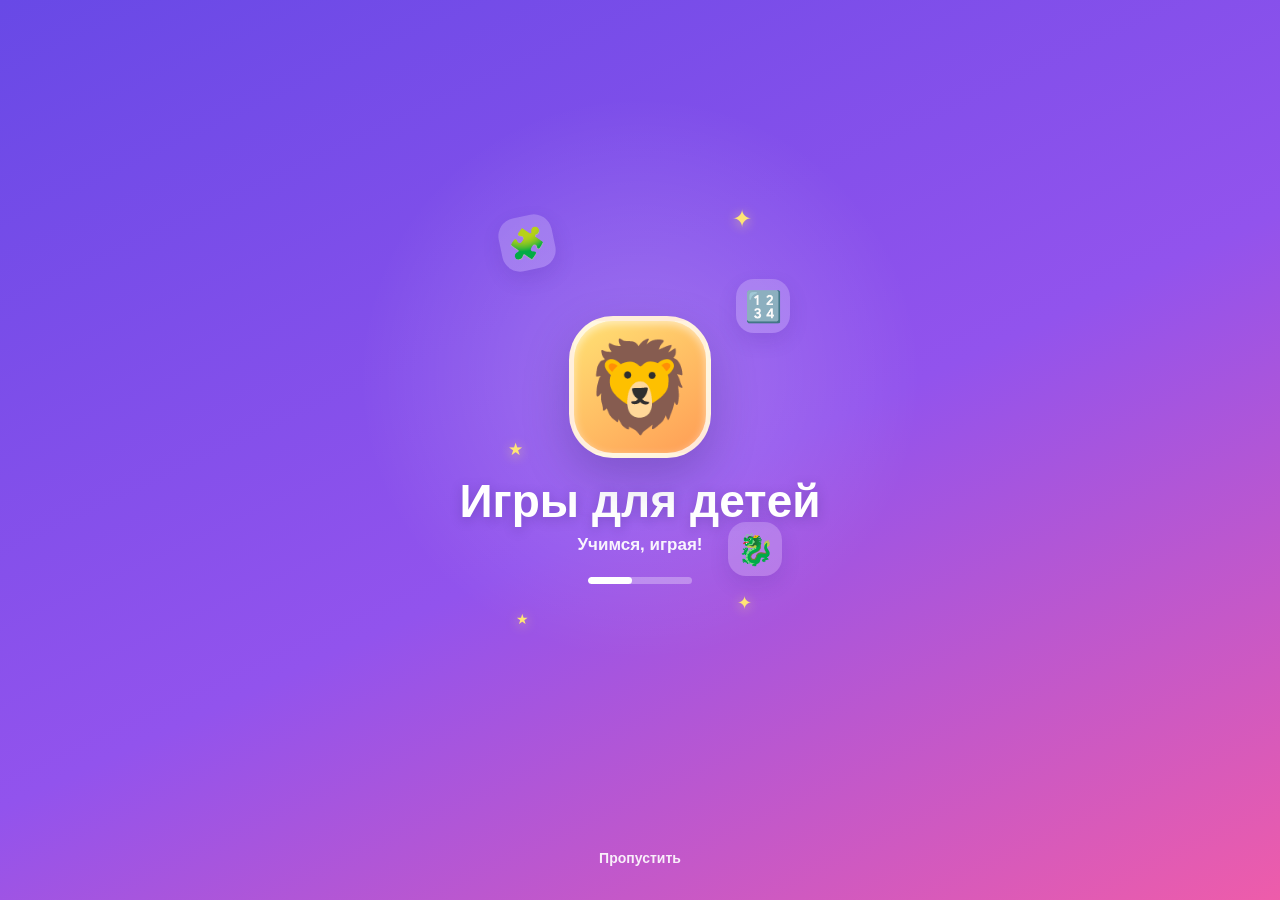
<file: index.html>
<!DOCTYPE html>
<html lang="ru">
<head>
  <meta charset="UTF-8" />
  <meta name="viewport" content="width=device-width, initial-scale=1, viewport-fit=cover" />
  <meta name="theme-color" content="#7b5cff" />
  <meta name="description" content="Простые развивающие игры для детей: память, логика, последовательности и счёт." />
  <title>Игры для детей</title>

  <!-- PWA -->
  <link rel="manifest" href="manifest.webmanifest" />
  <link rel="icon" type="image/png" sizes="32x32" href="icons/favicon-32.png" />
  <link rel="apple-touch-icon" href="icons/apple-touch-icon.png" />
  <meta name="apple-mobile-web-app-capable" content="yes" />
  <meta name="mobile-web-app-capable" content="yes" />
  <meta name="apple-mobile-web-app-status-bar-style" content="default" />
  <meta name="apple-mobile-web-app-title" content="Игры" />

  <link rel="stylesheet" href="css/styles.css" />
  <link rel="stylesheet" href="css/games/learning.css" />
  <link rel="stylesheet" href="css/app-ui.css" />
  <link rel="stylesheet" href="css/games/arcade.css" />
  <link rel="stylesheet" href="css/games/board.css" />
  <link rel="stylesheet" href="css/animations.css" />
  <link rel="stylesheet" href="css/theme.css" />
</head>
<body>
  <div id="app">
    <header id="topbar">
      <button id="homeBtn" class="icon-btn hidden" type="button" aria-label="home">🏠</button>
      <h1 id="title">Игры</h1>
      <span class="grow"></span>
      <button id="musicBtn" class="icon-btn" type="button" aria-label="music" aria-pressed="true">🎵</button>
      <button id="soundBtn" class="icon-btn" type="button" aria-label="sound">🔊</button>
      <button id="langBtn" class="icon-btn lang-btn" type="button" aria-label="language">RU</button>
    </header>
    <main id="screen" class="screen"></main>
  </div>

  <div id="overlay" class="overlay hidden"></div>
  <div id="toast" class="toast hidden"></div>
  <section id="startupSplash" class="startup-splash" aria-label="Заставка игры">
    <div class="splash-orbit splash-orbit-one" aria-hidden="true">🧩</div>
    <div class="splash-orbit splash-orbit-two" aria-hidden="true">🔢</div>
    <div class="splash-orbit splash-orbit-three" aria-hidden="true">🐉</div>
    <span class="splash-spark splash-spark-one" aria-hidden="true">✦</span>
    <span class="splash-spark splash-spark-two" aria-hidden="true">★</span>
    <span class="splash-spark splash-spark-three" aria-hidden="true">✦</span>
    <span class="splash-spark splash-spark-four" aria-hidden="true">★</span>
    <div class="splash-mascot" aria-hidden="true">🦁</div>
    <h2 class="splash-title" data-splash-title>Игры</h2>
    <p class="splash-subtitle" data-splash-subtitle>Учимся, играя!</p>
    <div class="splash-loader" aria-hidden="true"><span></span></div>
    <button id="skipSplashBtn" class="splash-skip" type="button">Пропустить</button>
  </section>

  <script src="js/release.js"></script>
  <script src="js/i18n.js"></script>
  <script src="js/ages.js"></script>
  <script src="js/task-history.js"></script>
  <script src="js/usage-store.js"></script>
  <script src="js/store.js"></script>
  <script src="js/analytics-config.js"></script>
  <script src="js/analytics.js"></script>
  <script src="js/audio.js"></script>
  <script src="js/ui.js"></script>
  <script src="js/adaptive.js"></script>
  <script src="js/achievements.js"></script>
  <script src="js/game-catalog.js"></script>
  <script src="js/game-session.js"></script>
  <script src="js/game-loader.js"></script>
  <script src="js/play-time.js"></script>
  <script src="js/app.js"></script>
  <script src="js/app/profiles.js"></script>
  <script src="js/app/home.js"></script>
  <script src="js/app/parents.js"></script>
  <script src="js/app/privacy.js"></script>
  <script src="js/app/admin.js"></script>
  <script src="js/app/rewards.js"></script>
  <script src="js/app/dialogs.js"></script>
  <script src="js/app/play-time.js"></script>
  <!-- games:start (modules loaded on demand from GameCatalog) -->
  <!-- games:end -->
  <script src="js/main.js"></script>
</body>
</html>
</file>
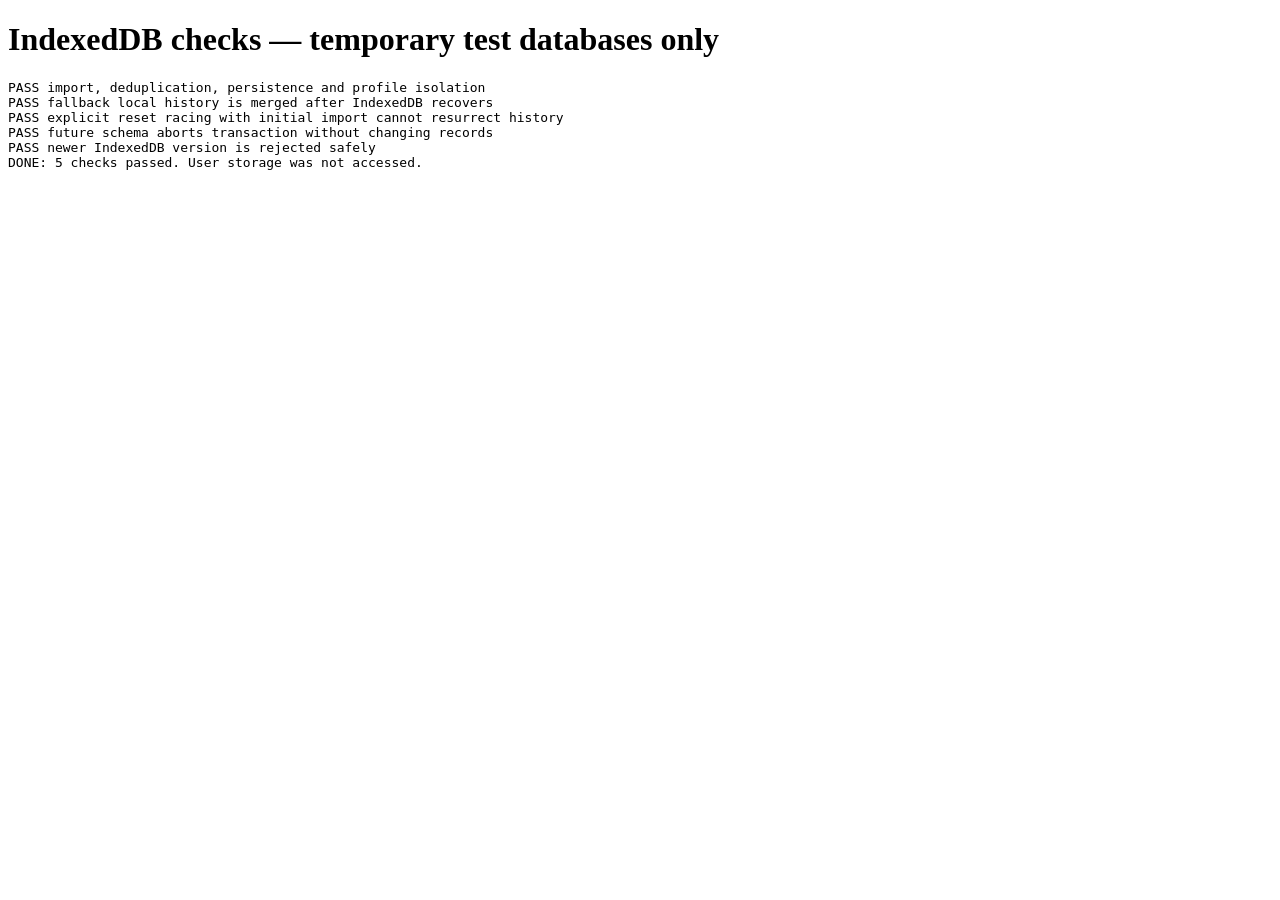
<file: tests/browser-storage.html>
<!doctype html>
<html lang="en"><meta charset="utf-8"><title>BoyGame isolated IndexedDB checks</title>
<h1>IndexedDB checks — temporary test databases only</h1>
<pre id="results">Running…</pre>
<script src="../js/task-history.js"></script>
<script src="browser-storage.js"></script></html>
</file>
<file: css/styles.css>
/* styles.css — оформление приложения. */

:root {
  --primary: #7b5cff;
  --primary-dark: #6344e0;
  --accent: #ff5fa2;
  --good: #16c784;
  --bad: #ff4d6d;
  --ink: #2b2350;
  --muted: #7c7694;
  --card: #ffffff;
  --radius: 20px;
  --radius-sm: 14px;
  --shadow: 0 10px 30px rgba(74, 51, 160, 0.18);
  --shadow-sm: 0 4px 14px rgba(74, 51, 160, 0.14);
  --font: -apple-system, BlinkMacSystemFont, "Segoe UI", Roboto, "Helvetica Neue", Arial, sans-serif;
}

* { box-sizing: border-box; -webkit-tap-highlight-color: transparent; }

html, body {
  margin: 0;
  padding: 0;
  height: 100%;
}

body {
  font-family: var(--font);
  color: var(--ink);
  background: linear-gradient(160deg, #7b5cff 0%, #9b5bff 45%, #ff5fa2 100%);
  background-attachment: fixed;
  overflow: hidden;
}

button { font-family: inherit; cursor: pointer; }

.hidden { display: none !important; }
.grow { flex: 1; }

/* ---------- Каркас ---------- */

#app {
  display: flex;
  flex-direction: column;
  height: 100vh;
  height: 100dvh;
  padding: env(safe-area-inset-top) env(safe-area-inset-right) 0 env(safe-area-inset-left);
}

#topbar {
  display: flex;
  align-items: center;
  gap: 8px;
  padding: 12px 14px;
  color: #fff;
}

#topbar h1 {
  font-size: 20px;
  margin: 0;
  font-weight: 800;
  letter-spacing: .2px;
  text-shadow: 0 2px 6px rgba(0, 0, 0, .15);
}

.icon-btn {
  border: 0;
  background: rgba(255, 255, 255, .22);
  color: #fff;
  width: 44px;
  height: 44px;
  border-radius: 14px;
  font-size: 20px;
  display: flex;
  align-items: center;
  justify-content: center;
  backdrop-filter: blur(6px);
  transition: transform .12s, background .2s;
}
.icon-btn:active { transform: scale(.92); }
.icon-btn.lang-btn { font-weight: 800; font-size: 15px; letter-spacing: .5px; }

.screen {
  min-width: 0;
  flex: 1;
  overflow-y: auto;
  -webkit-overflow-scrolling: touch;
  padding: 4px 14px calc(24px + env(safe-area-inset-bottom));
}
.screen > * { min-width: 0; max-width: 100%; }
.screen canvas, .screen img, .screen svg { max-width: 100%; height: auto; }

/* ---------- Главный экран ---------- */

.home { max-width: 640px; margin: 0 auto; }
.demo-banner {
  margin: 0 0 12px;
  padding: 12px 14px;
  border: 2px solid rgba(116,84,223,.25);
  border-radius: 16px;
  color: #44317f;
  background: #eee9ff;
  font-weight: 800;
  text-align: center;
}
.home-subtitle {
  color: #fff;
  text-align: center;
  font-size: 16px;
  margin: 4px 0 12px;
  opacity: .95;
  text-shadow: 0 1px 4px rgba(0,0,0,.15);
}

.total-stars {
  display: flex;
  justify-content: center;
  align-items: center;
  gap: 10px;
  margin: 0 auto 18px;
  width: fit-content;
  background: rgba(255, 255, 255, .2);
  color: #fff;
  padding: 8px 16px;
  border-radius: 999px;
  font-weight: 700;
  backdrop-filter: blur(6px);
}
.total-stars-label { opacity: .9; font-weight: 600; }
.total-stars-value { color: #ffe066; }

.game-grid {
  display: grid;
  grid-template-columns: repeat(auto-fill, minmax(150px, 1fr));
  gap: 14px;
}

.game-card {
  border: 0;
  background: var(--card);
  border-radius: var(--radius);
  padding: 18px 14px;
  text-align: center;
  box-shadow: var(--shadow);
  display: flex;
  flex-direction: column;
  align-items: center;
  gap: 6px;
  transition: transform .14s, box-shadow .2s;
  position: relative;
  overflow: hidden;
}
.game-card:active { transform: scale(.96); }
.game-card.mastered { outline: 3px solid #ffd43b; }
.game-card-emoji { font-size: 40px; line-height: 1; }
.game-card-title { font-size: 17px; font-weight: 800; }
.game-card-desc { font-size: 12.5px; color: var(--muted); line-height: 1.3; }
.game-card-record {
  margin-top: 6px; font-size: 13px; font-weight: 800;
  color: var(--primary); background: #f1eefe;
  border-radius: 999px; padding: 4px 12px; width: fit-content;
}
.game-card .stars-row { margin-top: 4px; }

/* ---------- Звёзды ---------- */

.stars-row { display: flex; gap: 4px; justify-content: center; }
.star { font-size: 22px; color: #dcdaeb; line-height: 1; }
.star.on { color: #ffc93c; text-shadow: 0 1px 3px rgba(0,0,0,.15); }

/* ---------- Общие элементы игры ---------- */

.game-hint {
  text-align: center;
  color: #fff;
  font-size: 15px;
  margin: 2px 0 12px;
  text-shadow: 0 1px 4px rgba(0,0,0,.15);
}

.game-stats {
  text-align: center;
  color: #fff;
  font-weight: 700;
  font-size: 15px;
  margin: 10px 0;
  min-height: 20px;
}
.game-stats .stat { margin: 0 8px; opacity: .95; }

.segmented {
  display: flex;
  gap: 6px;
  background: rgba(255, 255, 255, .2);
  padding: 5px;
  border-radius: 14px;
  width: fit-content;
  margin: 0 auto 6px;
  backdrop-filter: blur(6px);
}
.seg-btn {
  border: 0;
  background: transparent;
  color: #fff;
  padding: 9px 16px;
  border-radius: 10px;
  font-size: 14px;
  font-weight: 700;
  transition: background .2s, transform .12s;
}
.seg-btn:active { transform: scale(.95); }
.seg-btn.active { background: #fff; color: var(--primary); }
</file>
<file: css/games/learning.css>
/* ---------- Память ---------- */

.memory-board {
  display: grid;
  grid-template-columns: repeat(var(--cols, 3), 1fr);
  gap: 10px;
  max-width: 560px;
  margin: 0 auto;
}

.memo-card {
  aspect-ratio: 1 / 1;
  perspective: 700px;
  border: 0;
  background: transparent;
  padding: 0;
}
.memo-inner {
  position: relative;
  width: 100%;
  height: 100%;
  transition: transform .38s cubic-bezier(.2, .8, .3, 1);
  transform-style: preserve-3d;
}
.memo-card.flipped .memo-inner { transform: rotateY(180deg); }

.memo-back, .memo-face {
  position: absolute;
  inset: 0;
  display: flex;
  align-items: center;
  justify-content: center;
  border-radius: 16px;
  backface-visibility: hidden;
  -webkit-backface-visibility: hidden;
  font-size: clamp(26px, 8vw, 44px);
  box-shadow: var(--shadow-sm);
}
.memo-back {
  background: linear-gradient(145deg, #8d70ff, #6a48e6);
  color: rgba(255, 255, 255, .85);
  font-weight: 800;
  font-size: clamp(20px, 6vw, 32px);
}
.memo-face {
  background: #fff;
  transform: rotateY(180deg);
}
.memo-card.matched .memo-face { background: #e7fff3; }
.memo-card.matched { animation: pop .35s ease; }

/* ---------- Последовательности ---------- */

.seq-stage { max-width: 640px; margin: 0 auto; }

.seq-tiles {
  display: flex;
  flex-wrap: wrap;
  justify-content: center;
  gap: 10px;
  margin: 8px 0 22px;
}
.seq-tile {
  width: 64px;
  height: 64px;
  border-radius: 16px;
  background: #fff;
  box-shadow: var(--shadow-sm);
  display: flex;
  align-items: center;
  justify-content: center;
  font-size: 32px;
  font-weight: 800;
}
.seq-tile.num { color: var(--primary); }
.seq-tile.blank {
  background: rgba(255, 255, 255, .3);
  border: 3px dashed #fff;
  color: #fff;
  font-size: 26px;
}
.seq-tile.blank.filled {
  background: #fff;
  border: 0;
  color: var(--good);
}

.seq-options {
  display: flex;
  justify-content: center;
  flex-wrap: wrap;
  gap: 14px;
}
.seq-option {
  width: 84px;
  height: 84px;
  border-radius: 20px;
  border: 0;
  background: #fff;
  box-shadow: var(--shadow);
  font-size: 40px;
  display: flex;
  align-items: center;
  justify-content: center;
  transition: transform .12s, box-shadow .2s, background .2s;
}
.seq-option.num { font-size: 34px; font-weight: 800; color: var(--primary); }
.seq-option:active { transform: scale(.94); }
.seq-option.correct { background: var(--good); color: #fff; animation: pop .35s; }
.seq-option.wrong { background: var(--bad); color: #fff; animation: shake .4s; }

/* ---------- Сортировка ---------- */

.sort-stage { max-width: 640px; margin: 0 auto; }
.sort-label {
  text-align: center;
  color: #fff;
  opacity: .9;
  font-size: 13.5px;
  margin-bottom: 8px;
}

.sort-tray {
  display: flex;
  flex-wrap: wrap;
  justify-content: center;
  gap: 10px;
  background: rgba(255, 255, 255, .18);
  border-radius: var(--radius);
  padding: 12px;
  min-height: 76px;
  margin-bottom: 16px;
  backdrop-filter: blur(6px);
}
.sort-item {
  width: 58px;
  height: 58px;
  border-radius: 14px;
  border: 2px solid transparent;
  background: #fff;
  font-size: 30px;
  display: flex;
  align-items: center;
  justify-content: center;
  box-shadow: var(--shadow-sm);
  transition: transform .12s, border-color .2s;
}
.sort-item:active { transform: scale(.92); }
.sort-item.selected {
  border-color: var(--accent);
  transform: translateY(-4px) scale(1.05);
  box-shadow: 0 0 0 4px rgba(255, 95, 162, .35), var(--shadow);
}
.sort-item.placed {
  width: 34px;
  height: 34px;
  font-size: 20px;
  box-shadow: none;
  border-radius: 9px;
  background: transparent;
  cursor: default;
}

.sort-bins {
  display: grid;
  grid-template-columns: repeat(auto-fit, minmax(140px, 1fr));
  gap: 12px;
}
.bin {
  border: 3px dashed rgba(255, 255, 255, .8);
  background: rgba(255, 255, 255, .16);
  border-radius: var(--radius);
  padding: 12px;
  min-height: 120px;
  color: #fff;
  transition: transform .12s, background .2s, border-color .2s;
  backdrop-filter: blur(6px);
}
.bin:active { transform: scale(.97); }
.bin-head {
  display: flex;
  align-items: center;
  justify-content: center;
  gap: 6px;
  font-weight: 800;
  font-size: 15px;
  margin-bottom: 8px;
}
.bin-emoji { font-size: 20px; }
.bin-placed {
  display: flex;
  flex-wrap: wrap;
  gap: 6px;
  justify-content: center;
  align-items: center;
  min-height: 34px;
}
.bin.shake, .sort-item.shake { animation: shake .4s; }
.bin.nudge { animation: nudge .35s; }

/* ---------- Математика ---------- */

.math-stage { max-width: 640px; margin: 0 auto; }
.math-prompt {
  text-align: center;
  color: #fff;
  font-size: 17px;
  font-weight: 700;
  margin: 6px 0 14px;
  text-shadow: 0 1px 4px rgba(0,0,0,.15);
}
.math-equation {
  display: flex;
  flex-wrap: wrap;
  align-items: center;
  justify-content: center;
  gap: 10px;
  margin-bottom: 20px;
}
.math-group {
  display: flex;
  flex-wrap: wrap;
  gap: 6px;
  justify-content: center;
  max-width: 240px;
  background: rgba(255, 255, 255, .18);
  border-radius: 16px;
  padding: 10px;
  min-width: 60px;
  min-height: 60px;
  align-items: center;
  backdrop-filter: blur(6px);
}
.math-dot { font-size: 26px; line-height: 1; }
.math-dot.dim { opacity: .3; }
.math-op { color: #fff; font-size: 34px; font-weight: 800; }
.math-q {
  color: #ffe066;
  font-size: 38px;
  font-weight: 900;
}

.math-options {
  display: flex;
  flex-wrap: wrap;
  justify-content: center;
  gap: 14px;
}
.math-option {
  width: 76px;
  height: 76px;
  border-radius: 20px;
  border: 0;
  background: #fff;
  box-shadow: var(--shadow);
  font-size: 34px;
  font-weight: 800;
  color: var(--primary);
  display: flex;
  align-items: center;
  justify-content: center;
  transition: transform .12s, background .2s, color .2s;
}
.math-option:active { transform: scale(.94); }
.math-option.correct { background: var(--good); color: #fff; animation: pop .35s; }
.math-option.wrong { background: var(--bad); color: #fff; animation: shake .4s; }

/* ---------- Что лишнее ---------- */

.odd-stage { max-width: 640px; margin: 0 auto; }
.odd-grid {
  display: flex;
  flex-wrap: wrap;
  justify-content: center;
  gap: 14px;
  margin-top: 14px;
}
.odd-item {
  width: clamp(70px, 20vw, 88px);
  height: clamp(70px, 20vw, 88px);
  border-radius: 22px;
  border: 0;
  background: #fff;
  box-shadow: var(--shadow);
  font-size: clamp(34px, 9vw, 46px);
  display: flex;
  align-items: center;
  justify-content: center;
  transition: transform .12s, background .2s;
}
.odd-item:active { transform: scale(.93); }
.odd-item.correct { background: var(--good); animation: pop .35s; }
.odd-item.wrong { background: var(--bad); animation: shake .4s; }

/* ---------- Игра «Найди такого же» (малыши) ---------- */
.find-stage { display: flex; flex-direction: column; align-items: center; gap: 10px; margin-top: 8px; }
.find-target {
  display: flex; flex-direction: column; align-items: center; gap: 2px;
  background: #fff; border-radius: 24px; padding: 12px 26px;
  box-shadow: var(--shadow-sm);
}
.find-target-label { font-size: 18px; opacity: .6; }
.find-target-emoji { font-size: 76px; line-height: 1; }
.find-arrow { font-size: 24px; opacity: .5; }
.find-grid { display: flex; flex-wrap: wrap; justify-content: center; gap: 12px; }
.find-item {
  width: 88px; height: 88px; border-radius: 22px; border: 3px solid transparent;
  background: #f5f3fc; font-size: 48px; line-height: 1;
  display: flex; align-items: center; justify-content: center;
  transition: transform .12s, border-color .2s, background .2s;
}
.find-item:active { transform: scale(.92); }
.find-item.correct { background: var(--good); animation: pop .35s; }
.find-item.wrong { background: var(--bad); animation: shake .4s; }

/* ---------- Игра «Найди слово» (школьники) ---------- */
.words-stage { display: flex; flex-direction: column; align-items: center; gap: 14px; margin-top: 8px; }
.words-picture { font-size: 84px; line-height: 1; }
.words-options { display: flex; flex-direction: column; gap: 10px; width: 100%; max-width: 420px; }
.words-option {
  border: 2px solid #e3dff5; background: #fff; color: var(--ink);
  font-size: 22px; font-weight: 800; padding: 14px 16px; border-radius: 16px;
  transition: transform .12s, border-color .2s, background .2s;
}
.words-option:active { transform: scale(.97); }
.words-option.correct { background: var(--good); border-color: var(--good); color: #fff; animation: pop .35s; }
.words-option.wrong { background: var(--bad); border-color: var(--bad); color: #fff; animation: shake .4s; }

/* ---------- Игра «Умные загадки» (прогрессия уровней) ---------- */
.brain-stage {
  display: flex; flex-direction: column; align-items: center; gap: 14px;
  margin-top: 8px;
}
.brain-prompt {
  color: #fff; font-size: 18px; font-weight: 800; text-align: center;
  text-shadow: 0 1px 4px rgba(0,0,0,.18);
}
.brain-scene {
  background: #fff; border-radius: 22px; padding: 16px 22px;
  box-shadow: var(--shadow-sm);
  font-size: clamp(28px, 8vw, 40px); line-height: 1.5;
  text-align: center; letter-spacing: 2px; max-width: 100%;
}
.brain-grid {
  display: flex; flex-wrap: wrap; justify-content: center; gap: 12px;
  max-width: 520px;
}
.brain-opt {
  width: clamp(74px, 21vw, 96px);
  min-height: clamp(74px, 21vw, 96px);
  border: 3px solid transparent; border-radius: 22px;
  background: #fff; box-shadow: var(--shadow-sm);
  font-size: clamp(34px, 10vw, 46px); line-height: 1;
  display: flex; align-items: center; justify-content: center;
  transition: transform .12s, border-color .2s, background .2s;
}
.brain-opt:active { transform: scale(.93); }
.brain-opt.correct { background: var(--good); border-color: var(--good); animation: pop .35s; }
.brain-opt.wrong { background: var(--bad); border-color: var(--bad); animation: shake .4s; }
.brain-grid.many .brain-opt {
  width: clamp(62px, 17vw, 78px);
  min-height: clamp(62px, 17vw, 78px);
  font-size: clamp(28px, 8vw, 38px);
}

/* ---------- Новые игры: пазл, тени и истории ---------- */
.puzzle-stage, .shadow-stage, .story-stage, .maze-stage,
.symmetry-stage, .robot-stage, .wordbuild-stage {
  display: flex; flex-direction: column; align-items: center; gap: 14px; margin-top: 8px;
}
.puzzle-label { margin: 0; color: #fff; font-weight: 700; text-shadow: 0 1px 4px rgba(0,0,0,.15); }
.puzzle-preview, .puzzle-board {
  display: grid; grid-template-columns: repeat(2, minmax(64px, 90px)); gap: 6px;
  padding: 8px; background: rgba(255,255,255,.2); border-radius: 20px;
}
.puzzle-preview span, .puzzle-slot {
  min-width: 64px; min-height: 64px; border-radius: 14px; display: flex;
  align-items: center; justify-content: center; font-size: 40px;
}
.puzzle-preview span { background: #fff; }
.puzzle-slot { border: 2px dashed rgba(255,255,255,.8); background: rgba(255,255,255,.18); color: #fff; }
.puzzle-slot.filled { border-style: solid; border-color: #fff; background: #fff; }
.puzzle-slot.wrong, .symmetry-option.wrong { background: var(--bad); animation: shake .4s; }
.puzzle-pieces, .symmetry-options { display: flex; flex-wrap: wrap; justify-content: center; gap: 10px; }
.puzzle-piece, .symmetry-option {
  width: 66px; height: 66px; border: 3px solid transparent; border-radius: 18px;
  background: #fff; box-shadow: var(--shadow-sm); font-size: 38px;
}
.puzzle-piece.selected { border-color: var(--primary); transform: translateY(-4px); }
.puzzle-piece:disabled { opacity: .4; }

/* ---------- Новая игра: найди тень ---------- */
.shadow-target { width: 142px; height: 142px; display: flex; align-items: center; justify-content: center; background: #fff; padding: 12px; border-radius: 22px; }
.shadow-grid { display: grid; grid-template-columns: repeat(4, minmax(68px, 96px)); gap: 10px; justify-content: center; }
.shadow-option {
  min-height: 96px; border: 3px solid transparent; border-radius: 20px;
  background: #fff; box-shadow: var(--shadow-sm); padding: 8px;
}
.shadow-target svg { width: 100%; height: 100%; }
.shadow-option svg { width: 100%; height: 76px; }
.shadow-option.correct { background: var(--good); animation: pop .35s; }
.shadow-option.wrong { background: var(--bad); animation: shake .4s; }

/* ---------- Новая игра: история по порядку ---------- */
.story-tray, .story-answer { display: flex; flex-wrap: wrap; justify-content: center; gap: 8px; min-height: 68px; }
.story-card, .story-picked {
  width: clamp(58px, 17vw, 78px); height: clamp(58px, 17vw, 78px); border-radius: 18px;
  display: flex; align-items: center; justify-content: center; font-size: 36px;
}
.story-card { border: 2px solid #e3dff5; background: #fff; box-shadow: var(--shadow-sm); }
.story-card:disabled { opacity: .35; }
.story-picked { background: #fff; }
.story-arrow { color: #fff; font-size: 24px; opacity: .7; }

/* ---------- Новая игра: лабиринт ---------- */
.maze-grid, .robot-grid, .symmetry-board { display: grid; gap: 4px; justify-content: center; }
.maze-cell, .robot-cell, .symmetry-cell {
  width: clamp(38px, 11vw, 60px); height: clamp(38px, 11vw, 60px); border-radius: 10px;
  display: flex; align-items: center; justify-content: center; font-size: 28px;
}
.maze-cell { border: 1px solid rgba(255,255,255,.75); background: #fff; }
.maze-cell.maze-wall, .robot-cell.robot-wall { background: rgba(43,35,80,.72); border-color: rgba(255,255,255,.12); }
.maze-cell.maze-player { background: #ffe08a; }
.maze-cell.maze-goal { background: #d9ffe9; }
.maze-cell.wrong { background: var(--bad); animation: shake .4s; }

/* ---------- Новая игра: симметрия ---------- */
.symmetry-cell { background: #fff; box-shadow: var(--shadow-sm); font-size: 30px; }
.symmetry-cell.missing { background: rgba(255,255,255,.22); border: 3px dashed #fff; color: #fff; font-weight: 800; }
.symmetry-option { transition: transform .12s, background .2s; }
.symmetry-option.correct { background: var(--good); animation: pop .35s; }
.symmetry-option:disabled { opacity: .65; }

/* ---------- Новая игра: программируем робота ---------- */
.robot-cell { background: #fff; box-shadow: var(--shadow-sm); }
.robot-program { min-height: 58px; width: min(100%, 440px); display: flex; flex-wrap: wrap; justify-content: center; align-items: center; gap: 6px; padding: 8px; background: #fff; border-radius: 16px; }
.robot-command, .robot-empty { min-width: 42px; height: 42px; border: 0; border-radius: 10px; background: #eeeaff; font-size: 24px; }
.robot-command.active { background: #ffe08a; outline: 3px solid #ffbd36; transform: scale(1.08); }
.robot-cell.robot-bump { background: #ffc6c6; animation: shake .4s; }
.robot-empty { color: var(--muted); text-align: center; line-height: 42px; }
.robot-palette, .robot-actions { display: flex; flex-wrap: wrap; justify-content: center; gap: 8px; }
.robot-arrow { width: 54px; height: 54px; border: 0; border-radius: 16px; background: #fff; box-shadow: var(--shadow-sm); font-size: 28px; }
.robot-feedback { min-height: 22px; color: #fff; font-weight: 800; text-align: center; }

/* ---------- Новая игра: слово из букв ---------- */
.wordbuild-picture { font-size: 76px; line-height: 1; }
.wordbuild-answer, .wordbuild-letters { display: flex; flex-wrap: wrap; justify-content: center; gap: 8px; min-height: 60px; }
.wordbuild-letter, .wordbuild-picked {
  min-width: 48px; height: 56px; border: 2px solid #e3dff5; border-radius: 14px;
  background: #fff; color: var(--ink); font-size: 26px; font-weight: 800;
}
.wordbuild-picked { background: #eeeaff; }
.wordbuild-letter:disabled { opacity: .35; }
.wordbuild-answer.correct .wordbuild-picked { background: var(--good); color: #fff; }
.wordbuild-answer.wrong { animation: shake .4s; }
</file>
<file: css/app-ui.css>
/* ---------- Оверлей результата ---------- */

.overlay {
  position: fixed;
  inset: 0;
  background: rgba(43, 35, 80, .55);
  backdrop-filter: blur(6px);
  display: flex;
  align-items: center;
  justify-content: center;
  padding: 20px;
  z-index: 50;
  animation: fade .2s;
}
.overlay-card {
  background: #fff;
  border-radius: 26px;
  padding: 28px 24px;
  max-width: 380px;
  width: 100%;
  max-height: 88vh;
  overflow-y: auto;
  text-align: center;
  box-shadow: 0 24px 60px rgba(0,0,0,.35);
  animation: rise .3s cubic-bezier(.2, .9, .3, 1.2);
}
.result-emoji { font-size: 64px; line-height: 1; }
.result-title { font-size: 24px; font-weight: 800; margin: 8px 0 12px; }
.result-text { color: var(--muted); margin: 12px 0 20px; font-size: 15px; }
.result-note {
  margin: -8px 0 18px;
  font-size: 14px;
  font-weight: 700;
  color: var(--primary);
  background: #f1eefe;
  border-radius: 12px;
  padding: 9px 12px;
}
.result .stars-row .star { font-size: 34px; }
.result-actions { display: flex; gap: 10px; }
.result-actions .btn { flex: 1; }
.result-actions.has-next-level { flex-wrap: wrap; }
.result-actions.has-next-level .next-level-btn { flex: 1 0 100%; }

.btn {
  border: 0;
  background: #eeecf7;
  color: var(--ink);
  padding: 15px 18px;
  border-radius: 16px;
  font-size: 15px;
  font-weight: 800;
  transition: transform .12s, background .2s;
}
.btn:active { transform: scale(.95); }
.btn.primary { background: linear-gradient(145deg, #8d70ff, #6a48e6); color: #fff; }

/* ---------- Тост ---------- */

.toast {
  position: fixed;
  left: 50%;
  bottom: calc(24px + env(safe-area-inset-bottom));
  transform: translateX(-50%);
  background: rgba(43, 35, 80, .92);
  color: #fff;
  padding: 12px 20px;
  border-radius: 999px;
  font-size: 14px;
  font-weight: 600;
  z-index: 60;
  animation: fade .2s;
}

/* ---------- Стартовая заставка ---------- */

.startup-splash {
  position: fixed;
  inset: 0;
  z-index: 70;
  display: flex;
  flex-direction: column;
  align-items: center;
  justify-content: center;
  overflow: hidden;
  padding: 24px;
  color: #fff;
  text-align: center;
  background:
    radial-gradient(circle at 50% 42%, rgba(255,255,255,.2), transparent 34%),
    linear-gradient(155deg, #6849e6 0%, #9253ed 54%, #ee5caa 100%);
  transition: opacity .45s ease, visibility .45s ease;
}
.startup-splash.is-leaving { opacity: 0; visibility: hidden; pointer-events: none; }
.splash-mascot {
  display: grid;
  place-items: center;
  width: 142px;
  height: 142px;
  margin-bottom: 18px;
  border: 5px solid rgba(255,255,255,.78);
  border-radius: 44px;
  background: linear-gradient(145deg, #ffe274, #ff9c55);
  box-shadow: 0 18px 45px rgba(44,24,112,.28), inset 0 3px 8px rgba(255,255,255,.55);
  font-size: 88px;
  animation: splash-intro .55s cubic-bezier(.2, .9, .3, 1.3) both,
    splash-bob 1.1s ease-in-out .55s infinite alternate,
    splash-glow 1.8s ease-in-out infinite alternate;
}
.splash-title { margin: 0; font-size: clamp(32px, 8vw, 46px); line-height: 1.1; font-weight: 900; text-shadow: 0 3px 12px rgba(42,25,103,.25); }
.splash-subtitle { margin: 9px 0 22px; font-size: 17px; font-weight: 700; opacity: .94; }
.splash-loader { width: 104px; height: 7px; overflow: hidden; border-radius: 999px; background: rgba(255,255,255,.3); }
.splash-loader span { display: block; width: 42%; height: 100%; border-radius: inherit; background: #fff; animation: splash-load 1.1s ease-in-out infinite; }
.splash-skip { position: absolute; bottom: calc(24px + env(safe-area-inset-bottom)); border: 0; padding: 10px 16px; color: rgba(255,255,255,.9); background: transparent; font-size: 14px; font-weight: 700; }
.splash-orbit { position: absolute; display: grid; place-items: center; width: 54px; height: 54px; border-radius: 18px; background: rgba(255,255,255,.2); box-shadow: 0 8px 20px rgba(50,25,120,.12); font-size: 30px; animation: splash-pop .42s cubic-bezier(.2, .9, .3, 1.25) both, splash-float 2.4s ease-in-out .42s infinite alternate; }
.splash-orbit-one { top: 24%; left: calc(50% - 140px); transform: rotate(-12deg); animation-delay: 0s, .42s; }
.splash-orbit-two { top: 31%; right: calc(50% - 150px); animation-delay: .18s, .6s; }
.splash-orbit-three { top: 58%; left: calc(50% + 88px); animation-delay: .36s, .78s; }
.splash-spark { position: absolute; color: #ffe575; font-size: 24px; line-height: 1; text-shadow: 0 2px 12px rgba(255,231,117,.65); animation: splash-twinkle .8s ease-in-out infinite alternate; }
.splash-spark-one { top: 23%; right: calc(50% - 112px); animation-delay: .12s; }
.splash-spark-two { top: 49%; left: calc(50% - 132px); font-size: 17px; animation-delay: .42s; }
.splash-spark-three { top: 66%; right: calc(50% - 112px); font-size: 18px; animation-delay: .27s; }
.splash-spark-four { top: 68%; left: calc(50% - 124px); font-size: 14px; animation-delay: .56s; }
@keyframes splash-intro { from { opacity: 0; scale: .65; } to { opacity: 1; scale: 1; } }
@keyframes splash-pop { from { opacity: 0; scale: .35; } to { opacity: 1; scale: 1; } }
@keyframes splash-bob { to { transform: translateY(-8px) rotate(3deg); } }
@keyframes splash-glow { to { box-shadow: 0 20px 52px rgba(44,24,112,.34), inset 0 3px 12px rgba(255,255,255,.8); } }
@keyframes splash-float { to { translate: 0 -10px; rotate: 8deg; } }
@keyframes splash-load { 0% { transform: translateX(-110%); } 100% { transform: translateX(250%); } }
@keyframes splash-twinkle { from { opacity: .45; scale: .75; rotate: -12deg; } to { opacity: 1; scale: 1.2; rotate: 12deg; } }
@media (max-width: 380px) {
  .splash-mascot { width: 122px; height: 122px; font-size: 74px; border-radius: 38px; }
  .splash-orbit-one { left: calc(50% - 120px); }
  .splash-orbit-two { right: calc(50% - 126px); }
  .splash-orbit-three { left: calc(50% + 72px); }
}
@media (prefers-reduced-motion: reduce) {
  .startup-splash { transition: none; }
  .splash-mascot, .splash-loader span, .splash-orbit, .splash-spark { animation: none; }
}

/* ---------- Профиль и главный экран ---------- */

.home-badges { display: flex; gap: 10px; justify-content: center; margin: 0 0 14px; }
.home-badge {
  display: flex; align-items: center; gap: 6px;
  background: rgba(255, 255, 255, .2);
  color: #fff; font-weight: 700; font-size: 14px;
  padding: 8px 14px; border-radius: 999px;
  backdrop-filter: blur(6px);
}
.home-badge-icon { font-size: 16px; }

.profile-card {
  display: flex; flex-direction: column; gap: 10px;
  width: 100%; max-width: 640px; margin: 0 auto 14px;
  border-radius: var(--radius);
  background: var(--card); box-shadow: var(--shadow);
  padding: 14px 16px; text-align: left;
}
.profile-main {
  display: flex; align-items: center; gap: 12px;
  width: 100%; border: 0; background: none; padding: 0;
  text-align: left; transition: transform .12s;
}
.profile-main:active { transform: scale(.98); }
.profile-avatar { font-size: 42px; line-height: 1; }
.profile-info { display: flex; flex-direction: column; gap: 4px; flex: 1; min-width: 0; }
.profile-name { font-size: 18px; font-weight: 800; color: var(--ink); }
.profile-rank {
  font-size: 13px; font-weight: 700; color: var(--primary);
  background: #f1eefe; border-radius: 999px; padding: 3px 10px; width: fit-content;
}
.profile-tags { display: flex; flex-wrap: wrap; gap: 6px; }
.profile-age {
  font-size: 13px; font-weight: 700; color: #8a6d1b;
  background: #fff6d8; border-radius: 999px; padding: 3px 10px; width: fit-content;
}
.profile-edit { font-size: 20px; opacity: .5; }

.profile-badges-label {
  font-size: 12px; font-weight: 700; color: var(--muted);
  text-transform: uppercase; letter-spacing: .03em;
}
.profile-badges {
  display: flex; flex-wrap: wrap; gap: 6px;
  width: 100%; border: 0; background: none; padding: 0;
}
.badge {
  width: 34px; height: 34px; border-radius: 50%; flex: none;
  display: flex; align-items: center; justify-content: center;
  font-size: 19px; line-height: 1; background: #f5f3fc;
  transition: transform .12s;
}
.badge.got {
  background: #fff6d8;
  box-shadow: inset 0 0 0 2px #ffd43b;
}
.badge.locked { filter: grayscale(1); opacity: .38; }
.profile-badges:active .badge { transform: scale(.9); }

.ach-open-btn {
  display: block; width: 100%; max-width: 640px; margin: 16px auto 0;
  border: 0; border-radius: var(--radius);
  background: linear-gradient(145deg, #8d70ff, #6a48e6); color: #fff;
  font-size: 17px; font-weight: 800; padding: 16px; box-shadow: var(--shadow);
  transition: transform .12s;
}
.ach-open-btn:active { transform: scale(.97); }

/* ---------- Форма профиля ---------- */

.profile-form { text-align: left; margin-top: 6px; }
.field-label { display: block; font-size: 14px; font-weight: 700; color: var(--muted); margin: 14px 0 6px; }
.name-input {
  width: 100%; box-sizing: border-box;
  font-size: 18px; font-weight: 700; color: var(--ink);
  padding: 14px 16px; border-radius: 16px;
  border: 2px solid #e3dff5; background: #faf9ff; outline: none;
}
.name-input:focus { border-color: var(--primary); background: #fff; }

.avatar-preview-wrap { display: flex; justify-content: center; }
.avatar-preview {
  font-size: 72px; line-height: 1;
  background: #f1eefe; border-radius: 50%;
  width: 110px; height: 110px;
  display: flex; align-items: center; justify-content: center;
  box-shadow: inset 0 0 0 4px #e3dff5;
}
.avatar-grid {
  display: grid; grid-template-columns: repeat(8, 1fr);
  gap: 6px; margin-top: 4px;
}
.avatar-opt {
  aspect-ratio: 1; border-radius: 12px; border: 2px solid transparent;
  background: #f5f3fc; font-size: 22px;
  display: flex; align-items: center; justify-content: center;
  transition: transform .12s, border-color .2s, background .2s;
}
.avatar-opt:active { transform: scale(.9); }
.avatar-opt.active { border-color: var(--primary); background: #fff; transform: scale(1.05); }

/* ---------- Возраст ребёнка ---------- */
.age-row { display: grid; grid-template-columns: repeat(4, 1fr); gap: 6px; margin-top: 4px; }
.age-opt {
  display: flex; flex-direction: column; align-items: center; gap: 2px;
  padding: 10px 4px; border-radius: 14px; border: 2px solid transparent;
  background: #f5f3fc; color: var(--ink);
  transition: transform .12s, border-color .2s, background .2s;
}
.age-opt:active { transform: scale(.94); }
.age-opt.active { border-color: var(--primary); background: #fff; transform: scale(1.05); }
.age-emoji { font-size: 26px; line-height: 1; }
.age-range { font-size: 12px; font-weight: 700; color: var(--muted); white-space: nowrap; }
.age-opt.active .age-range { color: var(--primary); }
.age-hint { margin-top: 6px; font-size: 12.5px; font-weight: 700; color: var(--muted); text-align: center; }

.ach-desc { font-size: 12.5px; color: var(--muted); line-height: 1.4; white-space: pre-wrap; }

.onboarding-emoji { font-size: 52px; line-height: 1; }
.onboarding-title { font-size: 22px; font-weight: 800; margin: 6px 0 4px; }

.btn.wide { width: 100%; margin-top: 18px; }

/* ---------- Экран наград ---------- */

.ach-screen { max-width: 640px; margin: 0 auto; }
.ach-rank {
  display: flex; align-items: center; justify-content: center; gap: 10px;
  background: rgba(255, 255, 255, .2); color: #fff;
  font-size: 17px; font-weight: 800;
  padding: 12px; border-radius: var(--radius); margin-bottom: 10px;
  backdrop-filter: blur(6px);
}
.ach-rank-icon { font-size: 26px; }
.ach-progress {
  text-align: center; color: #fff; font-weight: 700; font-size: 14px;
  margin-bottom: 14px; opacity: .95;
}
.ach-grid { display: grid; gap: 10px; }
.ach-card {
  display: flex; align-items: center; gap: 12px;
  background: var(--card); border-radius: var(--radius-sm);
  padding: 12px 14px; box-shadow: var(--shadow-sm);
}
.ach-card.locked { opacity: .6; }
.ach-card.unlocked { outline: 2px solid #ffd43b; }
.ach-icon {
  font-size: 28px; width: 48px; height: 48px; flex: none;
  display: flex; align-items: center; justify-content: center;
  background: #f5f3fc; border-radius: 14px;
}
.ach-card.unlocked .ach-icon { background: #fff6d8; }
.ach-body { min-width: 0; }
.ach-card-title { font-size: 15px; font-weight: 800; }
.ach-card-desc { font-size: 12.5px; color: var(--muted); }

/* ---------- Окно новой награды ---------- */

.ach-reward-icon { font-size: 72px; line-height: 1; animation: pop .5s; }
.ach-reward-title { font-size: 24px; font-weight: 800; margin: 8px 0 14px; }
.ach-reward-list { display: grid; gap: 8px; margin-bottom: 6px; }
.ach-reward-item {
  display: flex; align-items: center; gap: 10px;
  background: #f7f5ff; border-radius: 14px; padding: 10px 12px; text-align: left;
}
.ach-reward-item-icon { font-size: 24px; }
.ach-reward-item-title { font-size: 14px; font-weight: 700; }

/* ---------- Лимит времени ---------- */

.limit-banner {
  max-width: 640px; margin: 0 auto 14px;
  background: rgba(255, 255, 255, .22); color: #fff;
  font-size: 15px; font-weight: 800; text-align: center;
  padding: 12px 16px; border-radius: var(--radius);
  backdrop-filter: blur(6px);
}
.home-badge-alert { background: rgba(255, 90, 90, .45); }

/* Всплывающее окно установки PWA */
.install-modal-text {
  font-size: 15px; line-height: 1.5; text-align: center;
  color: var(--ink); opacity: .85; margin: 4px 0 6px;
}

.parents-btn {
  display: block; width: 100%; max-width: 640px; margin: 12px auto 0;
  border: 0; background: rgba(255, 255, 255, .18); color: #fff;
  font-size: 14px; font-weight: 700; padding: 12px;
  border-radius: var(--radius); backdrop-filter: blur(6px);
  transition: transform .12s;
}
.parents-btn:active { transform: scale(.97); }

.gate-q { font-size: 26px; font-weight: 900; margin: 6px 0 14px; color: var(--primary); }
.gate-error { color: #d64545; font-weight: 700; font-size: 14px; margin: 10px 0 0; }

.limit-options { display: grid; grid-template-columns: repeat(2, 1fr); gap: 8px; margin-top: 4px; }
.limit-opt {
  border: 2px solid #e3dff5; background: #faf9ff; color: var(--ink);
  font-size: 15px; font-weight: 700; padding: 12px 6px; border-radius: 14px;
  transition: transform .12s, border-color .2s, background .2s;
}
.limit-opt:active { transform: scale(.95); }
.limit-opt.active { border-color: var(--primary); background: #fff; color: var(--primary); }

/* ---------- Дети (несколько профилей) ---------- */

.profile-kids {
  width: 100%; border: 0; background: #f5f3fc; color: var(--primary);
  font-size: 14px; font-weight: 800; padding: 10px; border-radius: 14px;
  transition: transform .12s;
}
.profile-kids:active { transform: scale(.97); }

.profiles-screen { display: flex; flex-direction: column; align-items: stretch; }
.kid-list { display: grid; gap: 8px; margin: 12px 0 4px; }
.kid-line { display: flex; gap: 8px; align-items: stretch; }
.kid-row {
  flex: 1; display: flex; align-items: center; gap: 12px;
  border: 2px solid #e3dff5; background: #faf9ff; border-radius: 16px;
  padding: 10px 12px; text-align: left;
  transition: transform .12s, border-color .2s, background .2s;
}
.kid-row:active { transform: scale(.98); }
.kid-row.active { border-color: var(--primary); background: #fff; }
.kid-avatar { font-size: 34px; line-height: 1; }
.kid-info { display: flex; flex-direction: column; gap: 3px; min-width: 0; }
.kid-name { font-size: 16px; font-weight: 800; color: var(--ink); }
.kid-sub { font-size: 12.5px; color: var(--muted); font-weight: 700; }
.kid-del {
  flex: none; width: 46px; border: 0; border-radius: 16px;
  background: #fdecec; color: #d64545; font-size: 18px;
  transition: transform .12s;
}
.kid-del:active { transform: scale(.92); }

.limit-children { display: flex; flex-wrap: wrap; gap: 8px; margin-top: 4px; }
.child-chip {
  display: flex; align-items: center; gap: 6px;
  border: 2px solid #e3dff5; background: #faf9ff; color: var(--ink);
  font-size: 14px; font-weight: 700; padding: 8px 12px; border-radius: 999px;
  transition: transform .12s, border-color .2s, background .2s;
}
.child-chip:active { transform: scale(.95); }
.child-chip.active { border-color: var(--primary); background: #fff; color: var(--primary); }
.child-chip-avatar { font-size: 18px; }

/* ---------- Заблокированная карточка ---------- */

.game-card.card-locked { opacity: .72; }
.game-card.card-locked .game-card-emoji { filter: grayscale(.6); }

/* ---------- Сводная аналитика для самостоятельной установки ---------- */
.analytics-privacy-link { color: var(--primary); font-weight: 800; margin: 2px 0 8px; }
.permission-option {
  display: flex;
  align-items: flex-start;
  gap: 10px;
  margin: 14px 0;
  color: var(--ink);
  text-align: left;
  line-height: 1.45;
}
.permission-option input {
  width: 20px;
  height: 20px;
  flex: 0 0 auto;
  margin: 2px 0 0;
  accent-color: var(--primary);
}
.permission-option-text { display: grid; gap: 4px; }
.permission-option-text strong { font-size: 14px; }
.permission-option-text span { color: var(--muted); font-size: 13px; }
.permissions-modal { max-height: min(84vh, 760px); overflow-y: auto; }
.analytics-load-button { margin: 8px 0; }
.analytics-results { width: 100%; margin-top: 14px; }
.analytics-metric-grid { display: grid; grid-template-columns: repeat(3, minmax(0, 1fr)); gap: 8px; }
.analytics-metric {
  display: flex; flex-direction: column; align-items: center; gap: 4px;
  padding: 12px 6px; border-radius: 16px; background: #f5f3fc; text-align: center;
}
.analytics-metric-value { color: var(--primary); font-size: 26px; font-weight: 900; }
.analytics-metric-label { color: var(--muted); font-size: 12px; font-weight: 800; }
.analytics-section-title { margin: 18px 0 8px; color: var(--ink); font-size: 15px; font-weight: 900; }
.analytics-game-list { display: grid; gap: 6px; }
.analytics-game-row { display: flex; align-items: center; gap: 10px; padding: 10px 12px; border-radius: 12px; background: #f5f3fc; }
.analytics-game-rank { width: 24px; color: var(--muted); font-weight: 900; }
.analytics-game-name { flex: 1; color: var(--ink); font-weight: 800; }
.analytics-game-count { color: var(--primary); font-weight: 900; }

@media (max-width: 380px) {
  .analytics-metric-value { font-size: 22px; }
  .analytics-metric-label { font-size: 11px; }
}
</file>
<file: css/games/arcade.css>
/* ---------- Дракончик ---------- */

.runner-wrap { max-width: 640px; margin: 0 auto; }
.runner-canvas {
  display: block; width: 100%;
  border-radius: 20px; box-shadow: var(--shadow);
  background: #d8f2ff; touch-action: none; cursor: pointer;
}

/* ---------- Бонусные игры за высокие достижения ---------- */
.blocks-stage {
  width: min(100%, 480px);
  margin: 0 auto;
  display: grid;
  grid-template-columns: minmax(0, 1fr) 100px;
  grid-template-areas: "board next";
  align-items: start;
  gap: 10px;
}
.blocks-topbar {
  width: min(100%, 480px);
  margin: 0 auto 8px;
  display: flex;
  justify-content: space-between;
  align-items: center;
  gap: 10px;
}
.blocks-stats { flex: 1; margin: 0; }
.blocks-board {
  grid-area: board;
  width: min(100%, 380px, max(150px, calc((100dvh - 400px) * .625)));
  aspect-ratio: 10 / 16;
  display: grid;
  grid-template-columns: repeat(10, minmax(0, 1fr));
  grid-template-rows: repeat(16, minmax(0, 1fr));
  gap: 2px;
  padding: 6px;
  border-radius: 14px;
  background: rgba(43, 35, 80, .72);
  box-shadow: var(--shadow-sm);
}
.blocks-cell { aspect-ratio: 1; min-width: 0; border-radius: 3px; background: rgba(255,255,255,.18); }
.blocks-cell.block-1 { background: #4fd1df; }
.blocks-cell.block-2 { background: #637cff; }
.blocks-cell.block-3 { background: #ff9b56; }
.blocks-cell.block-4 { background: #ffd54a; }
.blocks-cell.block-5 { background: #57cf85; }
.blocks-cell.block-6 { background: #b37bff; }
.blocks-cell.block-7 { background: #ff6f91; }
.blocks-next {
  grid-area: next;
  display: grid;
  justify-items: center;
  gap: 8px;
  padding: 10px 6px;
  border-radius: 14px;
  background: rgba(255,255,255,.55);
  box-shadow: var(--shadow-sm);
}
.blocks-next-title { font-size: 13px; font-weight: 800; text-align: center; }
.blocks-next-board { display: grid; grid-template-columns: repeat(4, 18px); gap: 2px; }
.blocks-preview-cell { width: 18px; height: 18px; border-radius: 3px; background: rgba(106,91,148,.12); }
.blocks-preview-cell.block-1 { background: #4fd1df; }
.blocks-preview-cell.block-2 { background: #637cff; }
.blocks-preview-cell.block-3 { background: #ff9b56; }
.blocks-preview-cell.block-4 { background: #ffd54a; }
.blocks-preview-cell.block-5 { background: #57cf85; }
.blocks-preview-cell.block-6 { background: #b37bff; }
.blocks-preview-cell.block-7 { background: #ff6f91; }
.blocks-controls {
  width: min(100%, 480px);
  display: flex;
  justify-content: center;
  align-items: center;
  gap: clamp(16px, 5vw, 32px);
  margin: 14px auto 12px;
}
.blocks-pad { display: grid; grid-template-columns: repeat(3, 56px); grid-template-rows: repeat(3, 56px); gap: 4px; justify-content: center; flex: 0 0 auto; }
.blocks-pad-empty { width: 56px; height: 56px; }
.blocks-pad-center { display: grid; place-items: center; color: #9b91bd; font-size: 28px; }
.blocks-control {
  width: 56px;
  height: 56px;
  padding: 0;
  border: 2px solid rgba(255,255,255,.95);
  border-radius: 18px;
  color: #fff;
  background: linear-gradient(155deg, #fff 0%, #e9e3ff 18%, #9274f4 19%, #6948d7 100%);
  box-shadow: 0 5px 0 #4930ad, 0 9px 16px rgba(55, 36, 126, .2), inset 0 2px 2px rgba(255,255,255,.7);
  font-size: 25px;
  cursor: pointer;
  user-select: none;
  -webkit-user-select: none;
  touch-action: none;
  transition: transform .12s ease, filter .12s ease, box-shadow .12s ease;
}
.blocks-control:hover { filter: brightness(1.08); }
.blocks-control:active { transform: translateY(4px) scale(.96); box-shadow: 0 1px 0 #4930ad, inset 0 2px 4px rgba(40,25,100,.2); }
.blocks-control:focus-visible, .blocks-rotate:focus-visible, .blocks-pause:focus-visible { outline: 3px solid #ffd84d; outline-offset: 3px; }
.blocks-up { grid-column: 2; grid-row: 1; }
.blocks-left { grid-column: 1; grid-row: 2; }
.blocks-right { grid-column: 3; grid-row: 2; }
.blocks-down { grid-column: 2; grid-row: 3; }
.blocks-actions { display: grid; justify-items: center; gap: 10px; flex: 0 0 auto; }
.blocks-rotate {
  width: 100px;
  height: 100px;
  display: grid;
  place-items: center;
  padding: 0;
  border: 3px solid rgba(255,255,255,.95);
  border-radius: 50%;
  color: #fff;
  background: radial-gradient(circle at 34% 24%, #b9a7ff 0%, #8766ee 36%, #6442d1 100%);
  box-shadow: 0 6px 0 #4930ad, 0 10px 18px rgba(55, 36, 126, .22), inset 0 3px 5px rgba(255,255,255,.4);
  font-weight: 800;
  cursor: pointer;
  touch-action: manipulation;
  transition: transform .12s ease, filter .12s ease, box-shadow .12s ease;
}
.blocks-rotate:hover { filter: brightness(1.08); }
.blocks-rotate:active { transform: translateY(4px) scale(.96); box-shadow: 0 2px 0 #4930ad, inset 0 2px 5px rgba(255,255,255,.3); }
.blocks-pause { min-width: 48px; width: 48px; height: 48px; padding: 0; border-radius: 16px; font-size: 20px; box-shadow: 0 4px 0 rgba(57, 42, 108, .16); }
@media (max-width: 600px) {
  .screen.blocks-screen {
    display: flex;
    flex-direction: column;
    overflow-y: auto;
    min-height: 0;
    padding: 4px 8px calc(6px + env(safe-area-inset-bottom));
  }
  .blocks-screen > .game-hint { flex: 0 0 auto; margin: 0 auto 4px; font-size: 13px; line-height: 1.2; }
  .blocks-screen .blocks-topbar { flex: 0 0 auto; margin-bottom: 4px; }
  .blocks-screen .blocks-stage {
    flex: 1 1 auto;
    min-height: 0;
    grid-template-columns: minmax(0, 1fr) 66px;
    grid-template-areas: "board next";
    align-items: center;
    gap: 6px;
  }
  .blocks-screen .blocks-board {
    width: min(100%, 60vw, 380px, max(150px, calc((100dvh - 400px) * .625)));
    max-width: 100%;
    gap: 1px;
    padding: 4px;
  }
  .blocks-screen .blocks-next { display: grid; justify-items: center; gap: 5px; padding: 6px 3px; }
  .blocks-screen .blocks-next-title { font-size: 11px; }
  .blocks-screen .blocks-next-board { grid-template-columns: repeat(4, 12px); gap: 1px; }
  .blocks-screen .blocks-preview-cell { width: 12px; height: 12px; }
  .blocks-screen .blocks-controls { flex: 0 0 auto; gap: clamp(8px, 3vw, 16px); margin: 6px auto 2px; }
  .blocks-screen .blocks-pad {
    --control-size: clamp(38px, 7vh, 50px);
    grid-template-columns: repeat(3, var(--control-size));
    grid-template-rows: repeat(3, var(--control-size));
    gap: 3px;
  }
  .blocks-screen .blocks-pad-empty,
  .blocks-screen .blocks-control { width: var(--control-size); height: var(--control-size); }
  .blocks-screen .blocks-rotate { width: clamp(64px, 9vh, 84px); height: clamp(64px, 9vh, 84px); }
  .blocks-screen .blocks-actions { gap: 0; }
}

@media (max-height: 560px) and (orientation: landscape) {
  #topbar { padding: 4px 10px; }
  #topbar .icon-btn { width: 36px; height: 36px; }
  .screen { padding: 4px 8px calc(4px + env(safe-area-inset-bottom)); }

  .screen.blocks-screen {
    display: grid;
    grid-template-columns: minmax(0, 1fr) auto;
    grid-template-rows: auto auto minmax(0, 1fr);
    align-content: stretch;
    gap: 3px 10px;
    overflow: hidden;
  }
  .blocks-screen > .game-hint { grid-column: 1 / -1; margin: 0; padding: 2px 8px; font-size: 11px; line-height: 1.15; }
  .blocks-screen .blocks-topbar { grid-column: 1 / -1; margin: 0; }
  .blocks-screen .blocks-stats { font-size: 12px; line-height: 1.2; }
  .blocks-screen .blocks-pause { width: 36px; min-width: 36px; height: 36px; }
  .blocks-screen .blocks-stage {
    grid-column: 1;
    grid-row: 3;
    width: 100%;
    height: 100%;
    min-height: 0;
    grid-template-columns: minmax(0, 1fr) 56px;
    align-items: center;
    gap: 6px;
  }
  .blocks-screen .blocks-board {
    width: auto;
    height: min(100%, calc(100dvh - 130px));
    max-height: 100%;
    aspect-ratio: 10 / 16;
    justify-self: center;
    padding: 3px;
  }
  .blocks-screen .blocks-next { gap: 3px; padding: 4px 2px; }
  .blocks-screen .blocks-next-title { font-size: 10px; }
  .blocks-screen .blocks-next-board { grid-template-columns: repeat(4, 11px); gap: 1px; }
  .blocks-screen .blocks-preview-cell { width: 11px; height: 11px; }
  .blocks-screen .blocks-controls {
    grid-column: 2;
    grid-row: 3;
    flex-direction: column;
    width: auto;
    gap: 4px;
    margin: 0;
  }
  .blocks-screen .blocks-pad {
    --control-size: clamp(30px, 8vh, 42px);
    grid-template-columns: repeat(3, var(--control-size));
    grid-template-rows: repeat(3, var(--control-size));
    gap: 2px;
  }
  .blocks-screen .blocks-pad-empty,
  .blocks-screen .blocks-control { width: var(--control-size); height: var(--control-size); }
  .blocks-screen .blocks-rotate { width: clamp(46px, 12vh, 62px); height: clamp(46px, 12vh, 62px); }
  .blocks-screen .blocks-actions { gap: 4px; }

  .screen .chess-board { width: min(100%, 440px, calc(100dvh - 150px)); }
  .screen .checkers-board { grid-template-columns: repeat(8, clamp(22px, min(8vh, 9vw, 40px), 40px)); }
}
</file>
<file: css/games/board.css>
.checkers-stage { display: grid; justify-items: center; gap: 8px; }
.checkers-status { max-width: 560px; }
.checkers-board {
  display: grid;
  grid-template-columns: repeat(8, clamp(30px, 9vw, 52px));
  gap: 2px;
  padding: 6px;
  border-radius: 14px;
  background: #513c96;
  box-shadow: var(--shadow-sm);
}
.checkers-square {
  position: relative;
  width: clamp(30px, 9vw, 52px);
  aspect-ratio: 1;
  display: grid;
  place-items: center;
  padding: 0;
  border: 0;
}
.checkers-square.light { background: #f2dfbd; }
.checkers-square.dark { background: #956846; }
.checkers-square.selected { box-shadow: inset 0 0 0 4px #ffe45c; }
.checkers-square.target { box-shadow: inset 0 0 0 4px #64e0a0; }
.checkers-piece {
  position: absolute;
  inset: 0;
  width: 100%;
  height: 100%;
  display: grid;
  place-items: center;
  pointer-events: none;
}
.checkers-token {
  position: relative;
  width: 76%;
  height: 76%;
  display: grid;
  place-items: center;
  border: 3px solid rgba(255,255,255,.85);
  border-radius: 50%;
  box-shadow: 0 3px 5px rgba(0,0,0,.3), inset 0 2px 3px rgba(255,255,255,.45);
  font-size: clamp(17px, 5vw, 27px);
  line-height: 1;
}
.checkers-piece.red .checkers-token { color: #fff; background: #ed526d; }
.checkers-piece.blue .checkers-token { color: #fff; background: #4968dc; }
.checkers-piece.king .checkers-token { border-color: #ffe45c; }
.checkers-piece.king .checkers-token::after {
  position: absolute;
  top: -25%;
  right: -22%;
  content: '👑';
  font-size: .58em;
  filter: drop-shadow(0 1px 1px rgba(0,0,0,.35));
}
.checkers-piece-moving { animation: chess-piece-slide .42s cubic-bezier(.2,.75,.3,1) both; }
.checkers-controls { display: flex; justify-content: center; margin: 12px 0; }
.checkers-rule-card p { max-width: 420px; margin: 0; color: var(--ink); line-height: 1.55; }
.checkers-rule-icon { display: grid; place-items: center; min-height: 64px; font-size: 48px; }

/* ---------- Шахматы и интерактивные уроки ---------- */
.chess-menu,
.chess-controls {
  display: grid;
  justify-items: center;
  gap: 10px;
  width: min(100%, 440px);
  margin: 14px auto;
}
.chess-rating-card { display: flex; justify-content: center; align-items: center; gap: 10px; width: fit-content; margin: 10px auto; padding: 9px 16px; border-radius: 999px; color: var(--ink); background: #fff; box-shadow: var(--shadow-sm); font-weight: 800; }
.chess-rating-card strong { color: var(--primary); font-size: 20px; }
.chess-rating-result { margin: 8px 0; padding: 8px 12px; border-radius: 12px; background: #f1eefe; color: var(--primary-dark); font-weight: 800; text-align: center; }
.chess-time-options { margin-top: 16px; }
.chess-piece-card { display: grid; justify-items: center; gap: 12px; width: min(100%, 520px); margin: 14px auto; padding: 20px; border-radius: var(--radius); background: #fff; box-shadow: var(--shadow); text-align: center; }
.chess-piece-card h2 { margin: 0; }
.chess-piece-card section { width: 100%; padding: 12px 14px; border-radius: 14px; background: #f5f2ff; text-align: left; }
.chess-piece-card section h3 { margin: 0 0 6px; color: var(--primary-dark); font-size: 16px; }
.chess-piece-card section p { margin: 0; color: var(--ink); line-height: 1.45; }
.chess-piece-pair { display: flex; justify-content: center; gap: 16px; height: 58px; }
.chess-piece-pair .chess-piece { display: grid; width: 58px; height: 58px; font-size: 48px; }
.chess-piece-nav { display: flex; flex-wrap: wrap; justify-content: center; gap: 8px; width: 100%; }
.chess-piece-nav button:disabled { opacity: .45; cursor: default; }
.chess-lesson-head {
  display: flex;
  align-items: center;
  justify-content: space-between;
  gap: 8px;
  width: min(100%, 440px);
  margin: 0 auto 8px;
}
.chess-lesson-head .btn { min-height: 40px; padding: 8px 12px; }
.chess-lesson-count { color: #fff; font-size: 14px; font-weight: 800; }
.chess-lesson-title { margin: 8px 0; color: #fff; text-align: center; font-size: 22px; text-shadow: 0 2px 6px rgba(0,0,0,.15); }
.chess-status { width: fit-content; max-width: 100%; margin: 8px auto; padding: 8px 14px; color: var(--ink); background: #fff; border-radius: 999px; box-shadow: var(--shadow-sm); }
.chess-clocks { display: flex; justify-content: center; gap: 10px; width: min(100%, 440px); margin: 8px auto; }
.chess-clock { display: flex; justify-content: space-between; align-items: center; gap: 10px; min-width: 125px; padding: 8px 12px; border: 2px solid transparent; border-radius: 12px; background: #fff; color: var(--ink); box-shadow: var(--shadow-sm); }
.chess-clock.active { border-color: #ffcc4d; background: #fff9e5; }
.chess-clock-value { font-variant-numeric: tabular-nums; }
.chess-move-log-panel { width: min(100%, 440px); margin: 8px auto 14px; padding: 12px; border-radius: 14px; background: rgba(255,255,255,.92); box-shadow: var(--shadow-sm); }
.chess-move-log-panel h3 { margin: 0 0 8px; color: var(--ink); font-size: 15px; }
.chess-move-log { display: grid; gap: 4px; max-height: 128px; overflow-y: auto; color: var(--ink); font-size: 14px; font-variant-numeric: tabular-nums; }
.chess-move-row { display: grid; grid-template-columns: 28px 1fr 1fr; gap: 8px; padding: 3px 2px; border-bottom: 1px solid rgba(86,61,134,.1); }
.chess-move-number { color: var(--muted); }
.chess-move-white, .chess-move-black { font-weight: 700; }
.chess-board {
  display: grid;
  grid-template-columns: repeat(8, minmax(0, 1fr));
  grid-template-rows: repeat(8, minmax(0, 1fr));
  width: min(100%, 440px);
  aspect-ratio: 1;
  margin: 10px auto 14px;
  overflow: hidden;
  border: 4px solid #563d86;
  border-radius: 10px;
  box-shadow: var(--shadow);
  touch-action: manipulation;
}
.chess-square {
  position: relative;
  display: grid;
  place-items: center;
  min-width: 0;
  min-height: 0;
  aspect-ratio: 1;
  padding: 0;
  border: 0;
  border-radius: 0;
}
.chess-square.moving-piece { z-index: 4; }
.chess-square.light { background: #f4e8cd; }
.chess-square.dark { background: #9c744f; }
.chess-square.last-move { box-shadow: inset 0 0 0 999px rgba(255, 221, 83, .28); }
.chess-square.selected { box-shadow: inset 0 0 0 4px #ffe45c; z-index: 1; }
.chess-square.target::after {
  content: "";
  position: absolute;
  width: 24%;
  height: 24%;
  border-radius: 50%;
  background: rgba(36, 165, 104, .72);
}
.chess-square.target.capture::after { width: 82%; height: 82%; background: transparent; border: 4px solid rgba(36, 165, 104, .8); }
.chess-square.in-check { box-shadow: inset 0 0 0 999px rgba(255, 55, 72, .52); }
.chess-piece { position: relative; z-index: 1; display: grid; place-items: center; width: 84%; height: 84%; overflow: visible; border: 2px solid rgba(255,255,255,.92); border-radius: 14px; box-shadow: 0 2px 4px rgba(31,25,55,.28), inset 0 1px 2px rgba(255,255,255,.72); font-size: clamp(19px, 5.6vw, 33px); line-height: 1; user-select: none; }
.chess-piece-moving { animation: chess-piece-slide .42s cubic-bezier(.2,.75,.3,1) both; }
.chess-coordinate { position: absolute; z-index: 2; pointer-events: none; color: rgba(40,32,62,.65); font: 700 clamp(8px, 1.9vw, 11px)/1 Arial, sans-serif; }
.chess-coordinate-rank { top: 3px; left: 4px; }
.chess-coordinate-file { right: 4px; bottom: 3px; }
.chess-piece.white { color: #fffdf6; background: linear-gradient(145deg, #fff9e9, #e8d9b8); }
.chess-piece.black { color: #27243a; border-color: #e2d6ff; background: linear-gradient(145deg, #665293, #40315f); }
.magic-capture-ghost { position: absolute; inset: 0; z-index: 6; display: grid; place-items: center; pointer-events: none; animation: magic-piece-vanish .72s cubic-bezier(.35,.05,.7,.3) both; }
.chess-capture-ghost { width: 84%; height: 84%; margin: auto; }
.magic-capture-burst { position: absolute; inset: 0; z-index: 7; display: grid; place-items: center; font-size: 0; line-height: 1; pointer-events: none; }
.magic-capture-burst::before { content: '✨'; color: #ffe477; font-size: clamp(23px, 6vw, 38px); text-shadow: 0 0 10px #fff4ae, 0 2px 8px rgba(78,51,145,.55); animation: magic-burst .72s ease-out both; }
.chess-capture-ghost.chess-kind-P { animation: chess-capture-pawn .72s ease-in both; }
.chess-capture-ghost.chess-kind-R { animation: chess-capture-rook .72s cubic-bezier(.3,.8,.5,1) both; }
.chess-capture-ghost.chess-kind-B { animation: chess-capture-bishop .72s ease-in-out both; }
.chess-capture-ghost.chess-kind-N { animation: chess-capture-knight .72s cubic-bezier(.2,.8,.3,1) both; }
.chess-capture-ghost.chess-kind-Q { animation: chess-capture-queen .72s ease-in both; }
.chess-capture-ghost.chess-kind-K { animation: chess-capture-king .72s ease-out both; }
.chess-capture-P::before { content: '🌱'; }
.chess-capture-R::before { content: '🧱'; }
.chess-capture-B::before { content: '💠'; }
.chess-capture-N::before { content: '🌀'; }
.chess-capture-Q::before { content: '👑'; }
.chess-capture-K::before { content: '🌟'; }
.chess-capture-P::before, .chess-capture-R::before, .chess-capture-B::before,
.chess-capture-N::before, .chess-capture-Q::before, .chess-capture-K::before { animation: magic-burst .72s ease-out both; }
.chess-capture-P::before { color: #a8ef88; }
.chess-capture-R::before { color: #ffb477; }
.chess-capture-B::before { color: #8ce9ff; }
.chess-capture-N::before { color: #d8a6ff; }
.chess-capture-Q::before { color: #ffe477; }
.chess-capture-K::before { color: #fff2a3; }
.checkers-capture-ghost { border: 0; background: transparent; box-shadow: none; }
.checkers-capture-ghost.checkers-capture-man { animation: checkers-capture-man .72s ease-in both; }
.checkers-capture-ghost.checkers-capture-king { animation: checkers-capture-king .72s ease-out both; }
.checkers-capture-king .checkers-token::after { animation: checkers-crown-capture .72s ease-out both; }
.checkers-capture-burst.checkers-capture-man::before { content: '💫'; color: #fff2a3; }
.checkers-capture-burst.checkers-capture-king::before { content: '👑'; color: #ffe477; }
.checkers-capture-burst::before { animation: magic-burst .72s ease-out both; }
.chess-capture-ghost { box-shadow: none; }
.chess-course-complete { display: grid; justify-items: center; gap: 10px; width: min(100%, 440px); margin: 24px auto; padding: 22px 16px; border-radius: var(--radius); background: #fff; box-shadow: var(--shadow); text-align: center; }
.chess-course-complete h2 { margin: 0; }
.chess-course-complete p { margin: 0 0 4px; color: var(--muted); line-height: 1.5; }
.chess-course-icon { font-size: 56px; }
.chess-promotion { display: grid; justify-items: center; gap: 12px; padding: 16px; text-align: center; }
.chess-promotion-options { display: flex; justify-content: center; gap: 8px; }
.chess-promotion-option { width: 56px; height: 56px; border: 0; border-radius: 12px; background: #f1eefe; font-family: "Segoe UI Symbol", serif; font-size: 40px; }
@media (max-width: 380px) {
  .chess-board { border-width: 3px; }
  .chess-piece { font-size: clamp(18px, 7vw, 30px); }
  .chess-coordinate-rank { top: 2px; left: 3px; }
  .chess-coordinate-file { right: 3px; bottom: 2px; }
}

@keyframes chess-piece-slide {
  from { transform: translate(var(--move-x), var(--move-y)); }
  to { transform: translate(0, 0); }
}
@keyframes magic-piece-vanish {
  0% { opacity: 1; scale: 1; rotate: 0deg; filter: brightness(1); }
  35% { opacity: 1; scale: 1.12; rotate: 8deg; filter: brightness(1.8); }
  100% { opacity: 0; scale: .08; rotate: 150deg; filter: blur(3px); }
}
@keyframes chess-capture-pawn {
  0%, 100% { opacity: 0; transform: scale(.12) translateY(12%); filter: blur(4px); }
  12% { opacity: 1; transform: scale(1); filter: brightness(1); }
  28% { transform: scale(1.18,.8) translateY(4%); filter: brightness(1.8); }
  43% { transform: scale(.92,1.08) translateY(-5%); }
  62% { opacity: 1; transform: scale(.82) translateY(-14%); filter: brightness(1.4); }
  100% { opacity: 0; transform: scale(.12) translateY(12%); filter: blur(4px); }
}
@keyframes chess-capture-rook {
  0% { opacity: 1; transform: rotate(0) translateY(0) scale(1); filter: brightness(1); }
  24% { transform: rotate(-10deg) translateY(-8%) scale(1.08); filter: brightness(1.5); }
  48% { transform: rotate(12deg) translateY(0) scale(.96); }
  100% { opacity: 0; transform: rotate(100deg) translateY(38%) scale(.28); filter: blur(3px) sepia(.6); }
}
@keyframes chess-capture-bishop {
  0% { opacity: 1; transform: rotate(0) translateY(0) scale(1); filter: brightness(1); }
  22% { opacity: 1; transform: rotate(30deg) translateY(-8%) scale(1.12); filter: brightness(1.8) hue-rotate(25deg); }
  100% { opacity: 0; transform: rotate(250deg) translateY(-38%) scale(.16); filter: blur(4px) hue-rotate(100deg); }
}
@keyframes chess-capture-knight {
  0% { opacity: 1; transform: translateY(0) rotate(0) scale(1); filter: brightness(1); }
  25% { transform: translateY(-36%) rotate(12deg) scale(1.08); filter: brightness(1.7); }
  48% { transform: translateY(-10%) rotate(-18deg) scale(1); }
  70% { opacity: 1; transform: translateY(5%) rotate(12deg) scale(.78); }
  100% { opacity: 0; transform: translateY(10%) rotate(70deg) scale(.12); filter: blur(4px); }
}
@keyframes chess-capture-queen {
  0% { opacity: 1; transform: rotate(0) scale(1); filter: brightness(1); }
  20% { transform: rotate(-12deg) scale(1.18); filter: brightness(1.8) saturate(1.3); }
  55% { opacity: 1; transform: rotate(180deg) scale(.82); filter: brightness(1.5) hue-rotate(45deg); }
  100% { opacity: 0; transform: rotate(540deg) scale(.08); filter: blur(4px); }
}
@keyframes chess-capture-king {
  0% { opacity: 1; transform: translateY(0) scale(1); filter: brightness(1); }
  25% { transform: translateY(-10%) scale(1.2); filter: brightness(2) drop-shadow(0 0 8px #ffe477); }
  48% { opacity: 1; transform: translateY(-18%) scale(1.05); }
  100% { opacity: 0; transform: translateY(-48%) scale(.22); filter: blur(5px); }
}
@keyframes checkers-capture-man {
  0% { opacity: 1; transform: scale(1) rotate(0); filter: brightness(1); }
  24% { transform: scaleX(1.3) scaleY(.72) rotate(-8deg); filter: brightness(1.8); }
  52% { opacity: 1; transform: scaleX(.9) scaleY(1.1) rotate(8deg); }
  100% { opacity: 0; transform: translateY(18%) scale(.12,.24) rotate(50deg); filter: blur(4px); }
}
@keyframes checkers-capture-king {
  0% { opacity: 1; transform: scale(1) rotate(0); filter: brightness(1); }
  22% { transform: translateY(-14%) scale(1.18) rotate(-8deg); filter: brightness(1.9); }
  48% { opacity: 1; transform: translateY(-8%) scale(1.02) rotate(8deg); }
  100% { opacity: 0; transform: translateY(30%) scale(.15) rotate(160deg); filter: blur(4px); }
}
@keyframes checkers-crown-capture {
  0%, 18% { opacity: 1; transform: translate(0,0) scale(1); }
  100% { opacity: 0; transform: translate(45%,-105%) scale(1.45) rotate(35deg); }
}
@keyframes magic-burst {
  0% { opacity: 0; transform: scale(.25) rotate(-25deg); }
  28% { opacity: 1; transform: scale(1.25) rotate(8deg); }
  100% { opacity: 0; transform: scale(.7) rotate(45deg); }
}
</file>
<file: css/animations.css>
/* ---------- Анимации ---------- */

@keyframes pop {
  0% { transform: scale(1); }
  50% { transform: scale(1.12); }
  100% { transform: scale(1); }
}
@keyframes shake {
  0%, 100% { transform: translateX(0); }
  20% { transform: translateX(-7px); }
  40% { transform: translateX(7px); }
  60% { transform: translateX(-5px); }
  80% { transform: translateX(5px); }
}
@keyframes nudge {
  0%, 100% { transform: translateY(0); }
  50% { transform: translateY(-6px); }
}
@keyframes fade { from { opacity: 0; } to { opacity: 1; } }
@keyframes rise {
  from { opacity: 0; transform: translateY(20px) scale(.95); }
  to { opacity: 1; transform: translateY(0) scale(1); }
}

@media (prefers-reduced-motion: reduce) {
  * { animation-duration: .001s !important; transition-duration: .001s !important; }
  .chess-piece-moving, .checkers-piece-moving { animation-duration: .42s !important; }
}
</file>
<file: css/theme.css>
/* ---------- Единый спокойный визуальный слой ---------- */
:root {
  --surface: #fff;
  --surface-soft: #f7f5ff;
  --line: #e4e0f2;
  --shadow: 0 8px 24px rgba(55, 43, 98, .10);
  --shadow-sm: 0 3px 10px rgba(55, 43, 98, .09);
}

body {
  background: linear-gradient(145deg, #f4f2fc 0%, #eef4ff 100%);
  background-attachment: fixed;
}

#topbar {
  flex: 0 0 auto;
  background: linear-gradient(110deg, #7253e8, #855ce9);
  box-shadow: 0 3px 12px rgba(55, 43, 98, .14);
  padding: 10px 18px;
  z-index: 2;
}

#topbar h1 { text-shadow: none; }
.icon-btn { background: rgba(255, 255, 255, .18); }
.icon-btn:hover { background: rgba(255, 255, 255, .28); }

.screen {
  padding: 16px 20px calc(28px + env(safe-area-inset-bottom));
}

.home { max-width: 1040px; }
.home-subtitle {
  color: #625b78;
  text-shadow: none;
  opacity: 1;
  font-weight: 700;
}

.profile-card {
  max-width: 1040px;
  gap: 10px;
  border: 1px solid rgba(89, 72, 146, .08);
}

.profile-reward-summary {
  display: grid;
  grid-template-columns: 40px minmax(0, 1fr);
  align-items: center;
  gap: 4px 10px;
  width: 100%;
  padding: 10px 12px;
  border: 1px solid var(--line);
  border-radius: 15px;
  color: var(--ink);
  background: var(--surface-soft);
  text-align: left;
}
.profile-reward-icon {
  grid-row: span 2;
  display: grid;
  place-items: center;
  width: 38px;
  height: 38px;
  border-radius: 12px;
  background: #fff3d2;
  font-size: 23px;
}
.profile-reward-copy { display: grid; gap: 2px; min-width: 0; }
.profile-reward-title { font-size: 13px; font-weight: 900; }
.profile-reward-count { color: var(--primary-dark); font-size: 12px; font-weight: 800; }
.profile-reward-next {
  overflow: hidden;
  color: var(--muted);
  font-size: 11.5px;
  line-height: 1.3;
  text-overflow: ellipsis;
  white-space: nowrap;
}
.profile-reward-track {
  grid-column: 2;
  height: 5px;
  overflow: hidden;
  border-radius: 999px;
  background: #e6e1f3;
}
.profile-reward-track > span {
  display: block;
  height: 100%;
  border-radius: inherit;
  background: linear-gradient(90deg, #8264ee, #f2a64d);
  transition: width .25s ease;
}

.home-badges { flex-wrap: wrap; }
.home-badge {
  color: var(--ink);
  background: #fff;
  box-shadow: var(--shadow-sm);
  backdrop-filter: none;
}
.home-badge-alert { color: #862e43; background: #ffe8ed; }

.game-grid { grid-template-columns: repeat(auto-fill, minmax(210px, 1fr)); gap: 16px; }
.game-card {
  min-height: 202px;
  padding: 16px 14px;
  border: 1px solid rgba(89, 72, 146, .08);
  box-shadow: 0 5px 16px rgba(55, 43, 98, .08);
}
.game-card:hover { transform: translateY(-3px); box-shadow: var(--shadow); }
.game-card-emoji {
  display: grid;
  place-items: center;
  width: 58px;
  height: 58px;
  margin-bottom: 2px;
  border-radius: 18px;
  background: #f0edff;
  font-size: 34px;
}
.game-card:nth-child(4n + 2) .game-card-emoji { background: #e8f7f1; }
.game-card:nth-child(4n + 3) .game-card-emoji { background: #fff3df; }
.game-card:nth-child(4n) .game-card-emoji { background: #eaf3ff; }
.game-card-title { line-height: 1.2; }
.game-card-desc { max-width: 24ch; }
.game-card.card-locked { background: #f7f6fa; }
.game-card.mastered { outline: 3px solid #f3c84d; }

.game-hint {
  width: min(100%, 900px);
  margin: 0 auto 12px;
  padding: 10px 16px;
  border: 1px solid rgba(89, 72, 146, .08);
  border-radius: 16px;
  color: #4f4963;
  background: rgba(255, 255, 255, .92);
  box-shadow: var(--shadow-sm);
  font-size: 14px;
  font-weight: 650;
  line-height: 1.45;
  text-shadow: none;
}
.game-stats {
  width: fit-content;
  max-width: 100%;
  margin: 8px auto 14px;
  padding: 8px 14px;
  border: 1px solid rgba(89, 72, 146, .08);
  border-radius: 999px;
  color: var(--ink);
  background: #fff;
  box-shadow: var(--shadow-sm);
  font-size: 14px;
}
.game-stats .stat { opacity: 1; }

.segmented {
  border: 1px solid var(--line);
  background: #e9e6f2;
  box-shadow: none;
  backdrop-filter: none;
}
.seg-btn { color: #5d5673; }
.seg-btn.active { color: #fff; background: var(--primary-dark); }

.sort-label, .math-prompt, .brain-prompt, .puzzle-label,
.robot-feedback, .story-arrow, .chess-lesson-title,
.chess-lesson-count {
  color: #4f4963;
  text-shadow: none;
}
.sort-tray, .math-group { background: #fff; box-shadow: var(--shadow-sm); }
.bin {
  color: var(--ink);
  border-color: #b8addb;
  background: #fbfaff;
  backdrop-filter: none;
}
.bin-placed { color: var(--primary-dark); }
.brain-scene { border: 1px solid var(--line); }
.puzzle-preview, .puzzle-board { background: #e9e6f2; }
.puzzle-slot { color: var(--ink); border-color: #a99dcc; background: #f8f7fc; }
.puzzle-slot.filled { border-color: #5cbd91; background: #e6f8ef; }
.robot-program { border: 1px solid var(--line); box-shadow: var(--shadow-sm); }
.robot-command.active {
  color: #164f39;
  background: #b8f0d4;
  outline: 3px solid #35ad78;
}
.robot-feedback { min-height: 30px; padding: 6px 12px; border-radius: 12px; background: #fff; }
.robot-cell.robot-wall { background: #504b5c; border: 1px solid #413c4c; }
.robot-cell.robot-path { background: #f4fbf7; }
.robot-cell.robot-current { outline: 3px solid #f2b93d; outline-offset: -3px; z-index: 1; }
.robot-cell.robot-goal { background: #d9f7e8; }
.robot-cell.robot-start { box-shadow: inset 0 0 0 2px rgba(113, 83, 232, .35); }
.maze-cell.robot-wall { background: #504b5c; }
.maze-cell.robot-path { background: #f4fbf7; }
.maze-cell.robot-current { outline: 3px solid #f2b93d; outline-offset: -3px; z-index: 1; }
.maze-cell.robot-goal { background: #d9f7e8; }

.shadow-method {
  display: flex;
  align-items: center;
  gap: 8px;
  width: min(100%, 640px);
  margin: 0 auto 12px;
  padding: 9px 13px;
  border: 1px solid #d9d1fb;
  border-radius: 14px;
  color: #51447d;
  background: #eeeaff;
  font-size: 13px;
  font-weight: 700;
  line-height: 1.4;
}
.shadow-method-icon { flex: none; font-size: 20px; }
.shadow-target { border: 2px solid var(--line); box-shadow: var(--shadow-sm); }
.shadow-target-label { margin-top: -8px; color: var(--muted); font-size: 12px; font-weight: 700; }
.shadow-option { border: 2px solid var(--line); }
.shadow-option:focus-visible, .shadow-option:hover { border-color: var(--primary); }
.shadow-hint-button { min-width: 160px; }
.shadow-clue {
  max-width: 360px;
  margin: 0;
  padding: 10px 14px;
  border-radius: 14px;
  color: #654a12;
  background: #fff3d2;
  font-size: 14px;
  font-weight: 750;
}

.symmetry-wrap { position: relative; padding: 3px; }
.symmetry-wrap::after {
  position: absolute;
  top: 4%;
  bottom: 4%;
  left: 50%;
  z-index: 2;
  border-left: 2px dashed rgba(89, 72, 146, .65);
  content: "";
  pointer-events: none;
}
.symmetry-board { gap: 5px; }
.symmetry-cell { border: 1px solid rgba(89, 72, 146, .09); }
.symmetry-cell.missing { background: #eeeaff; border-color: #8264ee; color: #6344e0; }

.story-answer {
  align-items: center;
  padding: 10px;
  border: 2px dashed #c8c0df;
  border-radius: 18px;
  background: #fff;
}
.story-slot {
  width: clamp(58px, 17vw, 78px);
  height: clamp(58px, 17vw, 78px);
  display: grid;
  place-items: center;
  border: 2px dashed #c8c0df;
  border-radius: 18px;
  color: #8a829e;
  background: #faf9fd;
  font-size: 30px;
}
.story-slot.filled { border-style: solid; }
.story-slot.correct { border-color: #51b786; background: #e6f8ef; }
.story-slot.wrong { border-color: #e77783; background: #fff0f1; }
.wordbuild-answer {
  min-width: min(100%, 260px);
  min-height: 64px;
  align-items: center;
  padding: 6px 12px;
  border: 2px dashed #c8c0df;
  border-radius: 16px;
  background: #fff;
}
.wordbuild-answer.correct { border-color: #51b786; }
.wordbuild-picture { display: grid; place-items: center; width: 104px; height: 104px; border-radius: 28px; background: #fff; box-shadow: var(--shadow-sm); }

.chess-piece-card, .chess-course-complete { border: 1px solid var(--line); }
.chess-piece-card section { border: 1px solid #ebe7f8; }
.chess-board { box-shadow: 0 8px 22px rgba(43, 35, 80, .18); }
.checkers-board { background: #574879; }
.checkers-square.target { box-shadow: inset 0 0 0 4px #20a66a; }
.checkers-square.selected { box-shadow: inset 0 0 0 4px #f0b72f; }

button:focus-visible {
  outline: 3px solid #f0b72f;
  outline-offset: 3px;
}

@media (max-width: 600px) {
  .screen { padding: 12px 12px calc(22px + env(safe-area-inset-bottom)); }
  .game-grid { grid-template-columns: repeat(2, minmax(0, 1fr)); gap: 10px; }
  .game-card { min-height: 188px; padding: 14px 10px; }
  .game-card-title { font-size: 15px; }
  .game-card-desc { font-size: 12px; }
  .game-card-emoji { width: 52px; height: 52px; font-size: 31px; }
  .profile-card { padding: 12px; }
  .profile-reward-next { white-space: normal; }
  .home-badges { gap: 7px; }
  .home-badge { padding: 7px 11px; font-size: 13px; }
  .game-hint { padding: 9px 12px; font-size: 13px; }
  .game-stats { font-size: 13px; }
  .shadow-grid { grid-template-columns: repeat(2, minmax(90px, 120px)); }
  .shadow-option { min-height: 108px; }
  .shadow-option svg { height: 88px; }
  .symmetry-wrap::after { border-left-width: 2px; }
}
</file>
